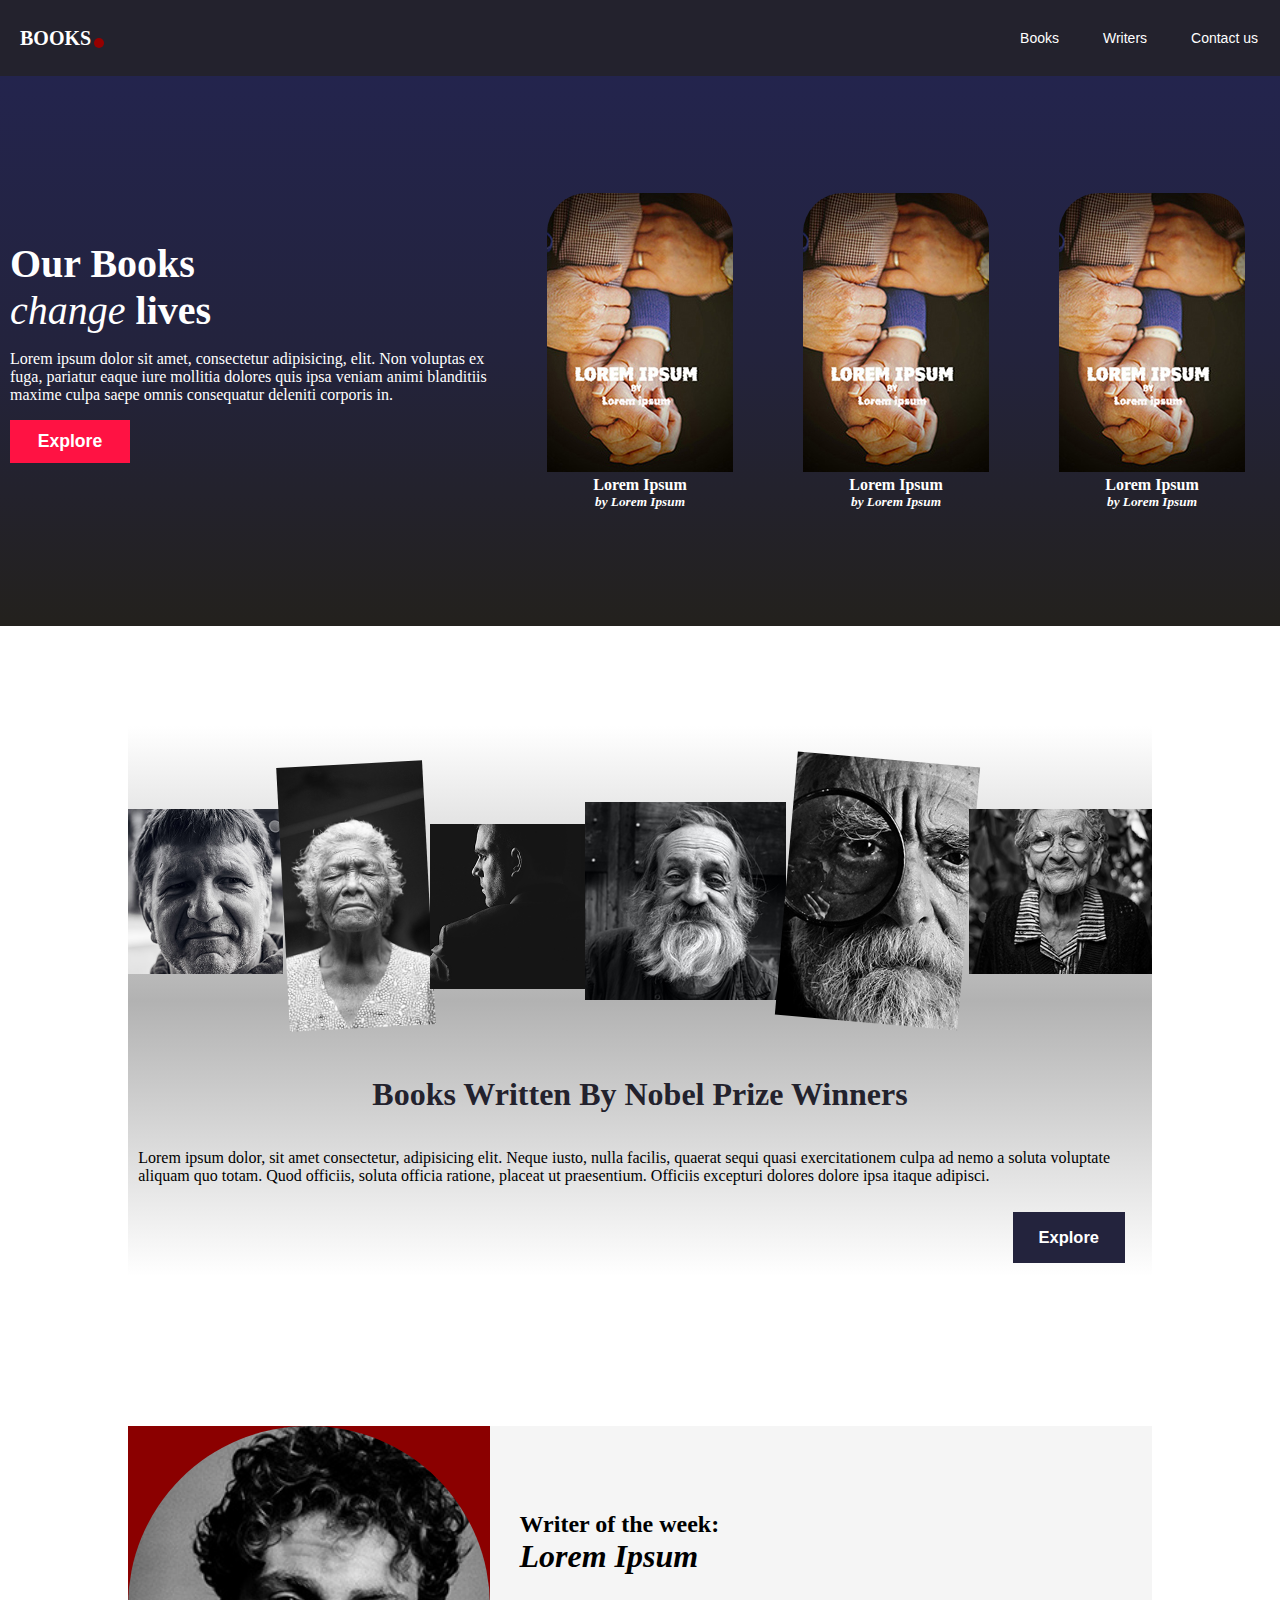
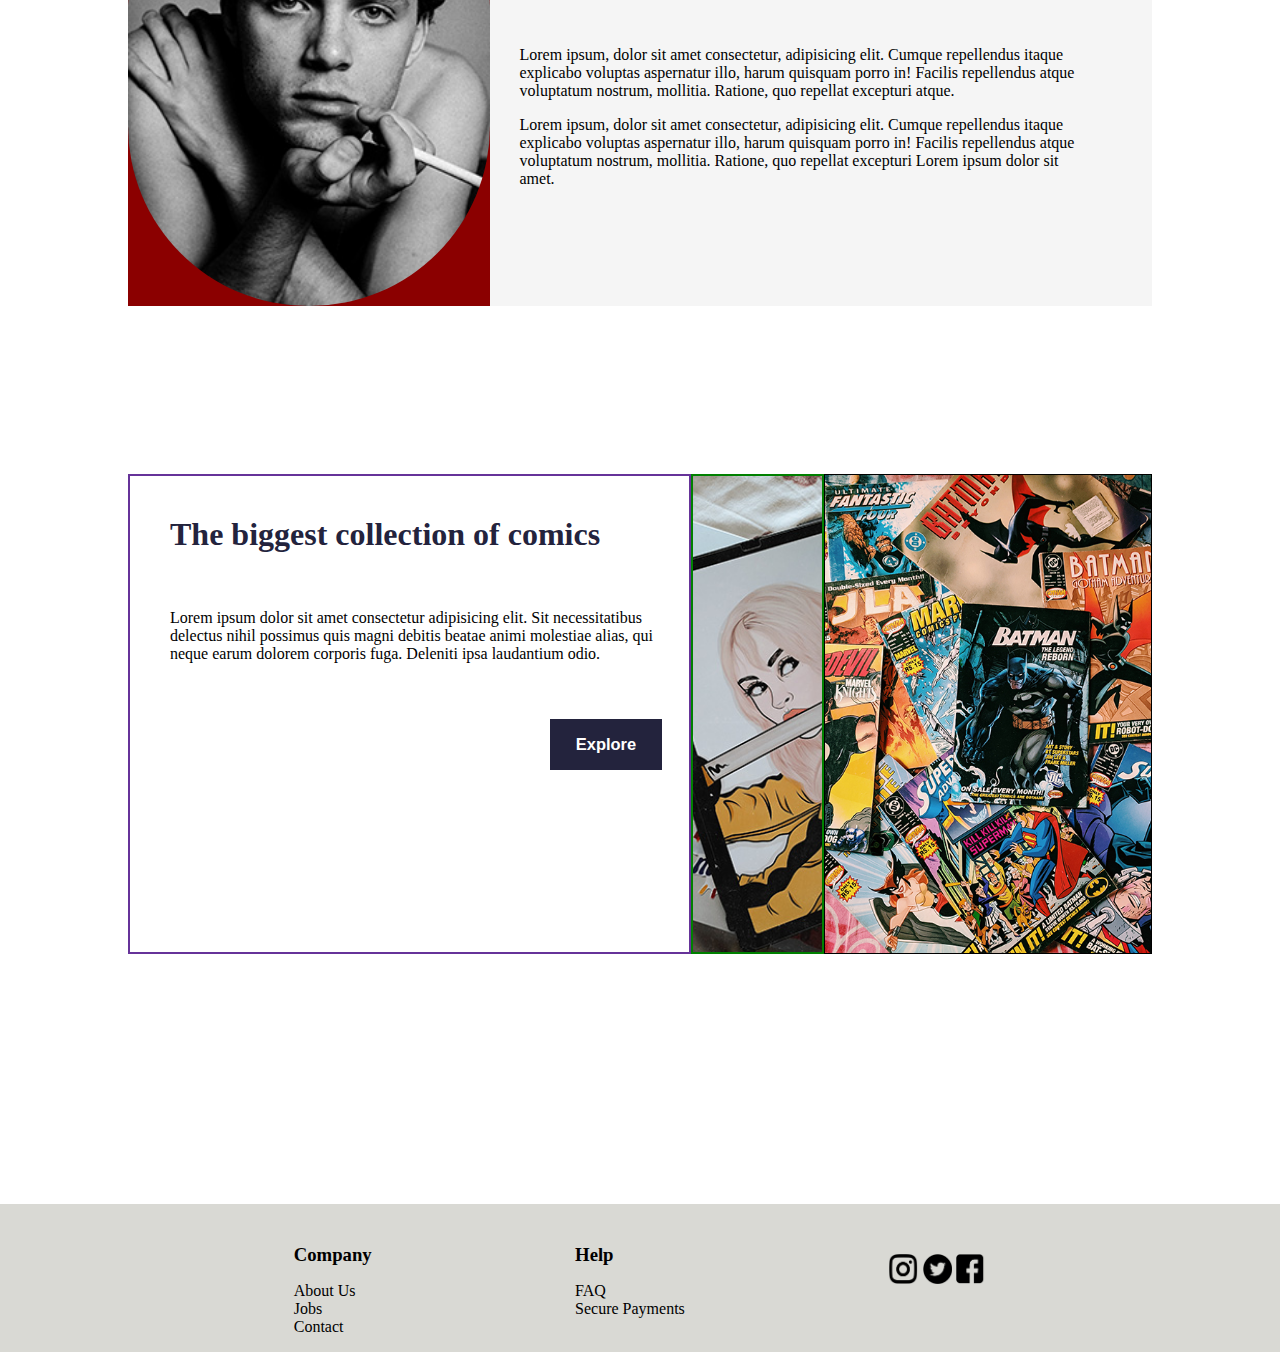
<file: index.html>
<!DOCTYPE html>
<html lang="en">
<head>
	<meta charset="UTF-8">
	<meta name="viewport" content="width=device-width, initial-scale=1.0">
	<link rel="stylesheet" href="./css/style.css">
	<link rel="stylesheet" href="./css/firstScreen.css">
	<link rel="stylesheet" href="./css/secondScreen.css">
	<link rel="stylesheet" href="./css/writerOftheWeek.css">
	<link rel="stylesheet" href="./css/comicsCollection.css">


	<title>Landing page</title>
</head>
<body>

	<!--navigation-->
	<section>		
		<nav class="container">
			<div class="logo">
				<a href="index.html"> <h1>books</h1></a>
				<div class="dot"></div>
			</div>

			<input type="checkbox" id="checkHamburger">
			<div class="hamburger">
				<div class="hamburgerLine"></div>
			</div>

			<ul>
				<li> <a href="books.html">Books</a></li>
				<li> <a href="writers.html">Writers</a></li>
				<li> <a href="contact.html">Contact us</a></li>
			</ul>
			
		</nav>
	</section>

	<!--firstScreen-->

	<section id="section2">

		<div class="firstScreen container">


			<div class="headline">
			
				<div> <h1>Our Books</h1></div>
				<div> <h1><i>change</i> lives</h1></div>
				<h1 id="specialh1"> Our books <i>change</i> lives</h1>
					
				<p>Lorem ipsum dolor sit amet, consectetur adipisicing, elit. Non voluptas ex fuga, pariatur eaque iure mollitia dolores quis ipsa veniam animi blanditiis maxime culpa saepe omnis consequatur deleniti corporis in.</p>
				<button id="mainButton">Explore</button>
			</div>

			<div class="mainBooks">

				<div class="mainBook">					
					<img src="./images/bookLorem280px.jpg" alt="">		
					<h4> <strong>Lorem Ipsum</strong></h4>
					<h5> <i>by Lorem Ipsum</i></h5>
				</div>

				<div class="mainBook">					
					<img src="./images/bookLorem280px.jpg" alt="">	
					<h4> <strong>Lorem Ipsum</strong></h4>
					<h5> <i>by Lorem Ipsum</i></h5>
						
				</div>

				<div class="mainBook">					
					<img src="./images/bookLorem280px.jpg" alt="">
					<div class="txtWrap">
						<h4> <strong>Lorem Ipsum</strong></h4>
						<h5> <i>by Lorem Ipsum</i></h5>
					</div>
				</div>				

			</div>		

		</div>

	</section> 

	<!--secondScreen-->
	
	<div class="nobel container">

		<div class="prizeWinners">

			<div class="winnersPhoto">
				<img src="./images/winner1.jpg" alt="">
			</div>

			<div class="winnersPhoto">
				<img src="./images/winner2.jpg" alt="">
			</div>

			<div class="winnersPhoto">
				<img src="./images/winner3.jpg" alt="">
			</div>

			<div class="winnersPhoto">
				<img src="./images/winner4.jpg" alt="">
			</div>

			<div class="winnersPhoto">
				<img src="./images/winner5.jpg" alt="">
			</div>

			<div class="winnersPhoto">
				<img src="./images/winner6.jpg" alt="">
			</div>

		</div>

		<div class="nobelTxt">

			<h1> books written by nobel prize winners</h1>
			<p>Lorem ipsum dolor, sit amet consectetur, adipisicing elit. Neque iusto, nulla facilis, quaerat sequi quasi exercitationem culpa ad nemo a soluta voluptate aliquam quo totam. Quod officiis, soluta officia ratione, placeat ut praesentium. Officiis excepturi dolores dolore ipsa itaque adipisci.</p>
		

			<button id="purpleButton">Explore</button>
			
		</div>

		
	</div> 

 
 	<!--writeroftheweek-->

    <div class="writerWeek container">
	
		<div class="writerImage">
			<img src="./images/writerOftheWeek.jpg" alt="">	
		</div>

		<div class="textWeek">
				
			<h2> <strong>Writer of the week:</strong></h2>
			<h1> <i>Lorem Ipsum</i> </h1>
			<p>Lorem ipsum, dolor sit amet consectetur, adipisicing elit. Cumque repellendus itaque explicabo voluptas aspernatur illo, harum quisquam porro in! Facilis repellendus atque voluptatum nostrum, mollitia. Ratione, quo repellat excepturi atque.</p>
			<p>Lorem ipsum, dolor sit amet consectetur, adipisicing elit. Cumque repellendus itaque explicabo voluptas aspernatur illo, harum quisquam porro in! Facilis repellendus atque voluptatum nostrum, mollitia. Ratione, quo repellat excepturi  Lorem ipsum dolor sit amet. </p>


		</div>

	</div>

    <!--comics collection-->

    <br>
    

   	<div class="comics container">
   		
   		<div class="txtComic">
   			
   			<h1>The biggest collection of comics</h1>

   			<p>Lorem ipsum dolor sit amet consectetur adipisicing elit. Sit necessitatibus delectus nihil possimus quis magni debitis beatae animi molestiae alias, qui neque earum dolorem corporis fuga. Deleniti ipsa laudantium odio.</p>

   			<button id="purpleButton2">Explore</button>

   		</div>

   		<div class="firstComic">
   			
   			<img src="./images/secondComic.jpg" alt="">

   		</div>

   		<div class="secondComic">

   			<img src="./images/firstComic.png" alt="">
   			
   		</div>


   	</div>	

<!--footer-->

<section id="footerColor">
	
<div class="footerContent container">

	<div class="company">
		<h3>Company</h3>
		<ul>
			<li><a href="">About Us</a></li>
			<li><a href="">Jobs</a></li>
			<li><a href="">Contact</a></li>
		</ul>
	</div>	

	<div class="help">
		<h3>Help</h3>
		<ul>
			<li><a href="">FAQ</a></li>
			<li><a href="">Secure Payments</a></li>
		</ul>
	</div>	

	<div class="footerMedia">
		<a href="https://www.instagram.com/" target="_blank"> <img src="./images/instagram.png" alt=""></a>
		<a href="https://twitter.com/i/flow/login" target="_blank"> <img src="./images/twitter.png" alt=""></a>
		<a href="https://www.facebook.com/" target="_blank"> <img src="./images/facebook.png" alt=""></a>
	</div>		

</div>
	
</section>	
	
</body>
</html>
</file>
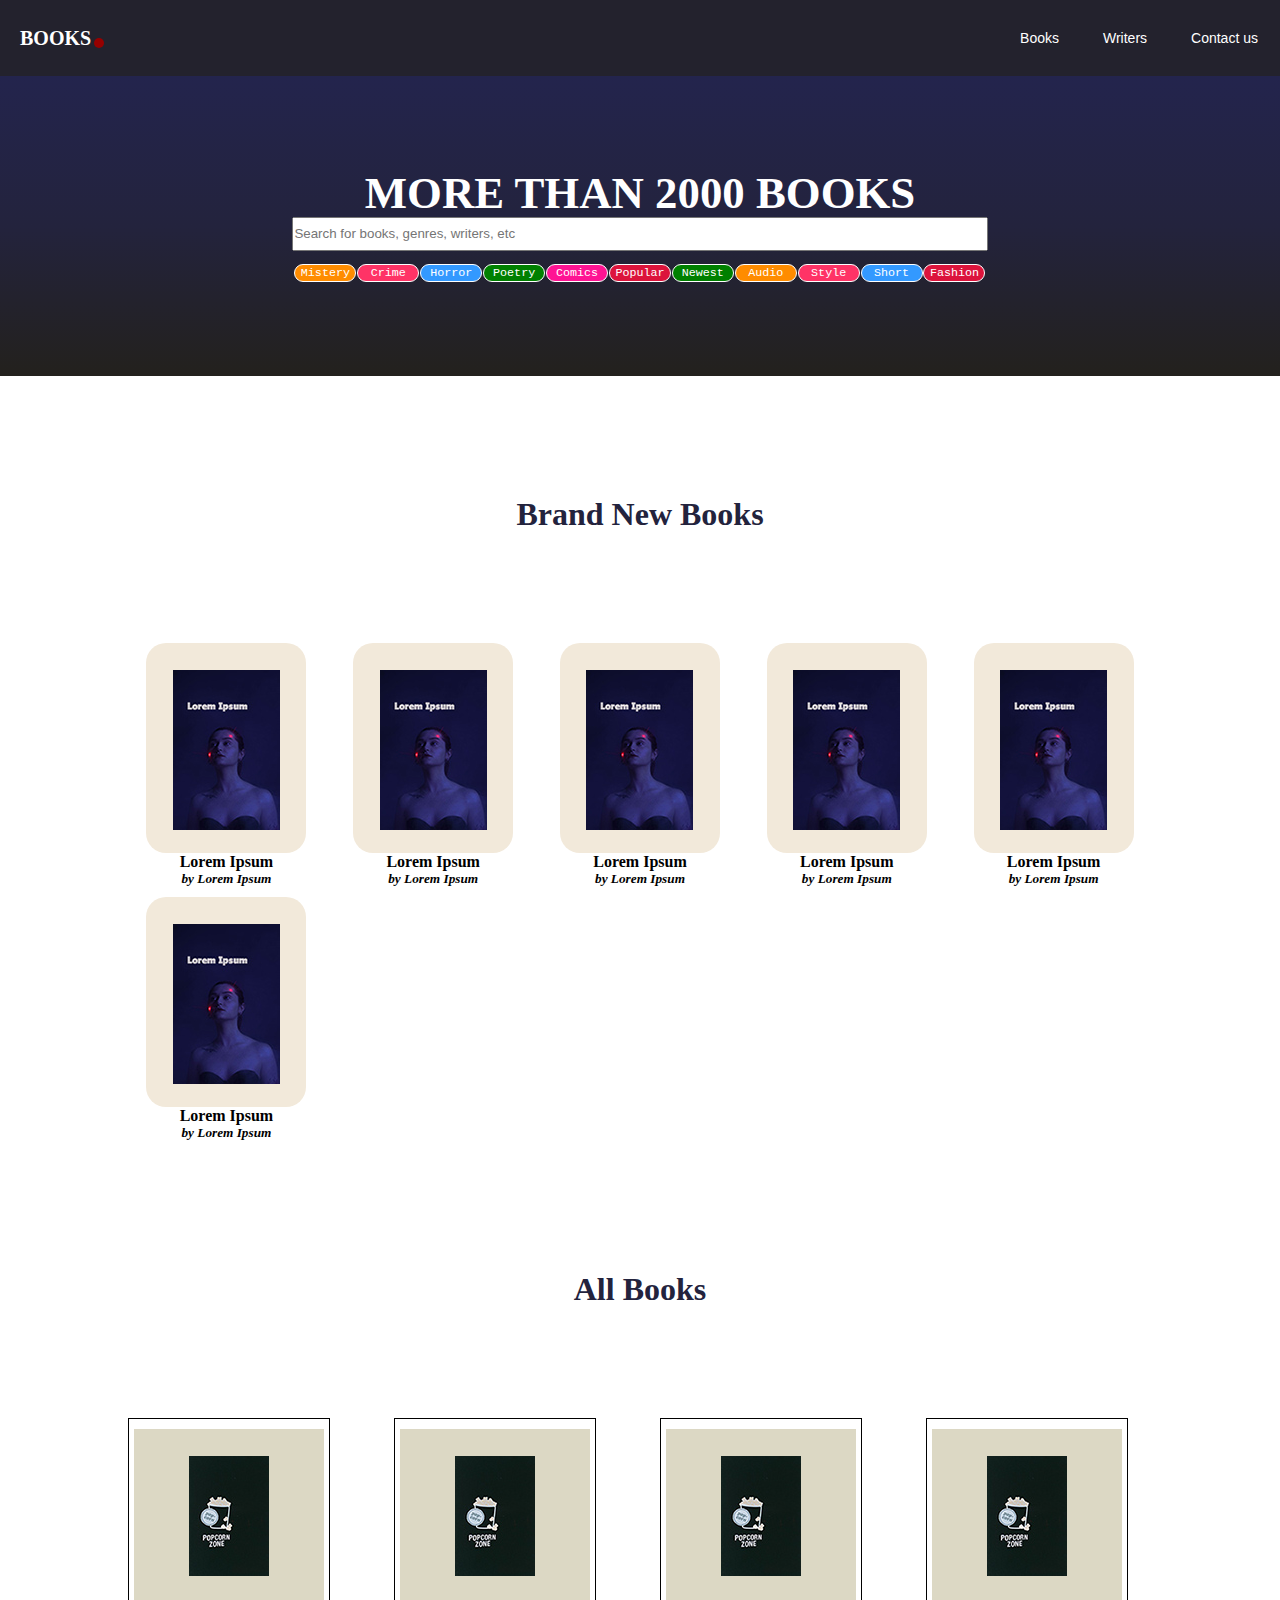
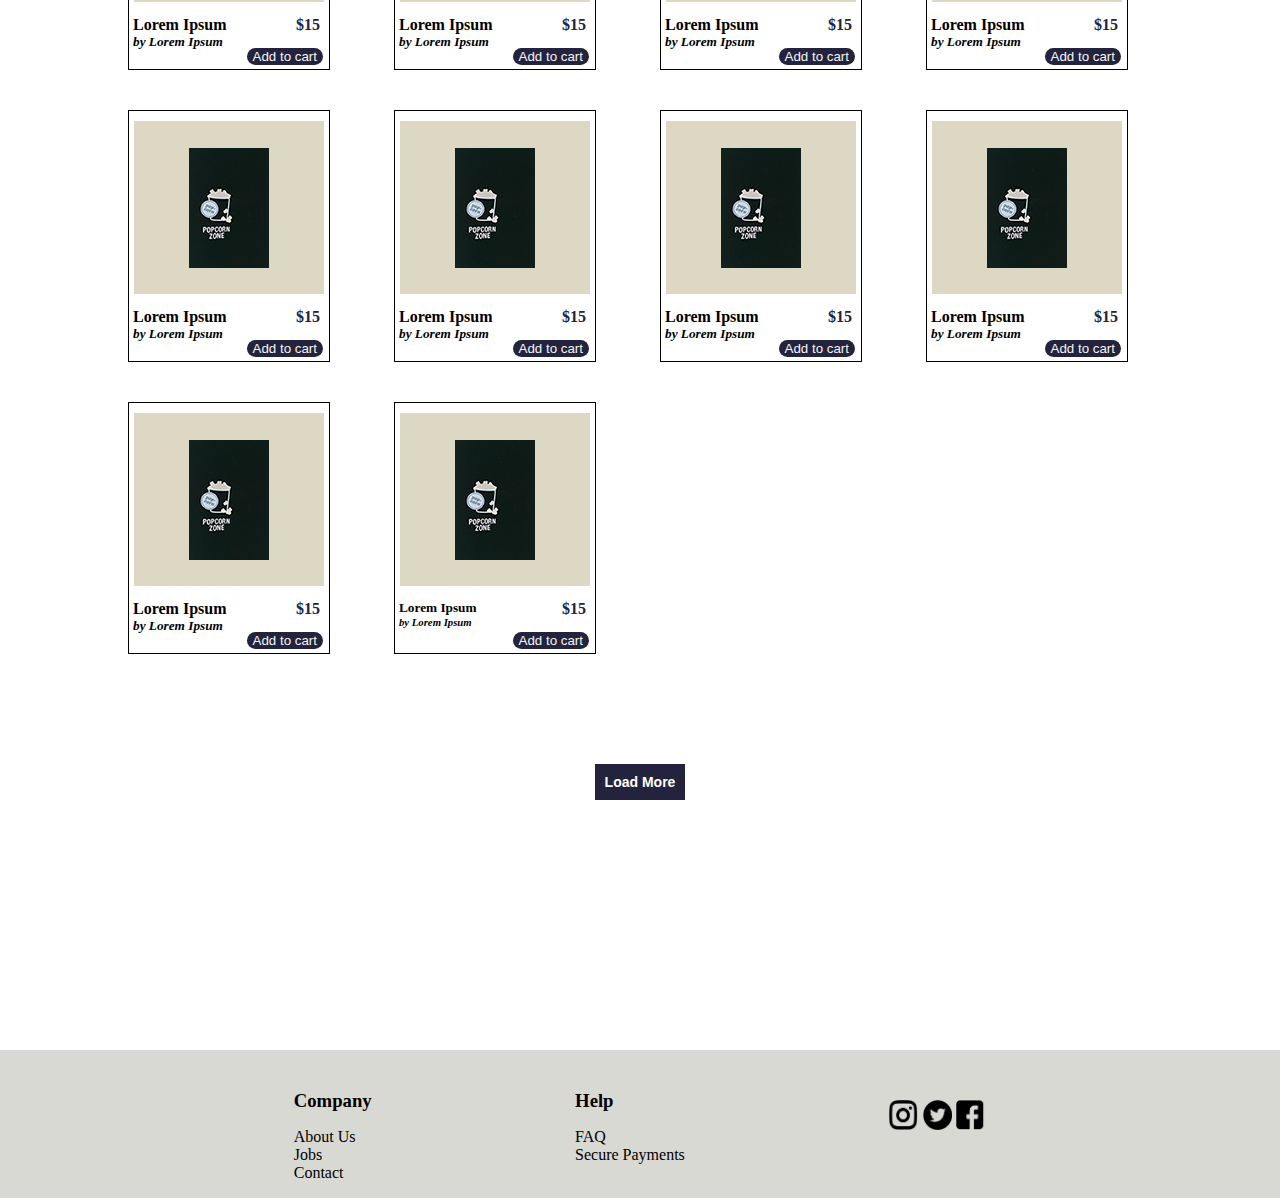
<file: books.html>
<!DOCTYPE html>
<html lang="en">
<head>
	<meta charset="UTF-8">
	<meta name="viewport" content="width=device-width, initial-scale=1.0">
	<link rel="stylesheet" href="./css/style.css">
	<link rel="stylesheet" href="./css/booksPagesearchBar.css">
	<link rel="stylesheet" href="./css/mostPopularbooks.css">
	<link rel="stylesheet" href="./css/booksPageallBooks1.css">
	<title>Books page</title>
</head>
<body>

	<!--navigation-->
	
	<section>		
		<nav class="container">
			<div class="logo">
				<a href="index.html"> <h1>books</h1></a>
				<div class="dot"></div>
			</div>

			<input type="checkbox" id="checkHamburger">
			<div class="hamburger">
				<div class="hamburgerLine"></div>
			</div>

			<ul>
				<li> <a href="books.html">Books</a></li>
				<li> <a href="writers.html">Writers</a></li>
				<li> <a href="contact.html">Contact us</a></li>
			</ul>
			
		</nav>
	</section>

	<!--booksSearchbar + buttons-->

	<section id="section2">

		<div class="SearchBox container">

			<div class="inputTitle">
				<h1> MORE THAN 2000 BOOKS </h1>
			</div>	
			
			<input type="text" placeholder="Search for books, genres, writers, etc"> 
			

			<div class="genreButtons">
				<div class="categoryBox" id="orangeButton"><a href="">Mistery</a></div>
				<div class="categoryBox" id="redButton"><a href="">Crime</a></div>
				<div class="categoryBox" id="blueButton"><a href="">Horror</a></div>
				<div class="categoryBox" ><a href="">Poetry</a></div>
				<div class="categoryBox" id="pink"><a href="">Comics</a></div>
				<div class="categoryBox" id="black"><a href="">Popular</a></div>
				<div class="categoryBox" ><a href="">Newest</a></div>
				<div class="categoryBox" id="orangeButton"><a href="">Audio</a></div>
				<div class="categoryBox"  id="redButton"><a href="">Style</a></div>
				<div class="categoryBox" id="blueButton"><a href="">Short</a></div>
				<div class="categoryBox" id="black"><a href="">Fashion</a></div>
			
				
			</div>					

		</div>
	
	</section>

	<!--titlesection-->

	<div class="title container">
		
		<h1>brand new books</h1>

	</div>


	<div class="popularBooks container">

		<!--first book-->

		<div class="bookBox">
			
			<div class="bg">
				<img src="./images/loremBook160px.jpg" alt="">
			</div>

			<h4>Lorem Ipsum</h4>
			<h5><i>by Lorem Ipsum</i></h5>

		</div>

		<!--first book-->

		<div class="bookBox">
			
			<div class="bg">
				<img src="./images/loremBook160px.jpg" alt="">
			</div>

			<h4>Lorem Ipsum</h4>
			<h5><i>by Lorem Ipsum</i></h5>

		</div>

		<!--first book-->

		<div class="bookBox">
			
			<div class="bg">
				<img src="./images/loremBook160px.jpg" alt="">
			</div>

			<h4>Lorem Ipsum</h4>
			<h5><i>by Lorem Ipsum</i></h5>

		</div>

		<!--first book-->

		<div class="bookBox">
			
			<div class="bg">
				<img src="./images/loremBook160px.jpg" alt="">
			</div>

			<h4>Lorem Ipsum</h4>
			<h5><i>by Lorem Ipsum</i></h5>

		</div>

		<!--first book-->

		<div class="bookBox">
			
			<div class="bg">
				<img src="./images/loremBook160px.jpg" alt="">
			</div>

			<h4>Lorem Ipsum</h4>
			<h5><i>by Lorem Ipsum</i></h5>

		</div>

		<!--first book-->

		<div class="bookBox">
			
			<div class="bg">
				<img src="./images/loremBook160px.jpg" alt="">
			</div>

			<h4>Lorem Ipsum</h4>
			<h5><i>by Lorem Ipsum</i></h5>

		</div>

	</div>

	<!--titlesection-->

	<div class="title container">
		
		<h1>all books</h1>

	</div>


	<div class="allBooks container">

		<!--book-->
		<div class="allBook">
			
			<div class="bgAll">
				<img src="./images/popZorn120px.jpg" alt="">
			</div>

			<div class="txtAll">

				<div class="txtTitles">
					<h4><strong>Lorem Ipsum</strong></h4>
					<h5><i>by Lorem Ipsum</i></h5>
				</div>

				<div class="txtPrice">
					<p>$15</p>
					<button>Add to cart</button>					
				</div>				

			</div>		
		</div>

		<!--book-->
		<div class="allBook">
			
			<div class="bgAll">
				<img src="./images/popZorn120px.jpg" alt="">
			</div>

			<div class="txtAll">

				<div class="txtTitles">
					<h4><strong>Lorem Ipsum</strong></h4>
					<h5><i>by Lorem Ipsum</i></h5>
				</div>

				<div class="txtPrice">
					<p>$15</p>
					<button>Add to cart</button>
				</div>				

			</div>		
		</div>

		<!--book-->
		<div class="allBook">
			
			<div class="bgAll">
				<img src="./images/popZorn120px.jpg" alt="">
			</div>

			<div class="txtAll">

				<div class="txtTitles">
					<h4><strong>Lorem Ipsum</strong></h4>
					<h5><i>by Lorem Ipsum</i></h5>
				</div>

				<div class="txtPrice">
					<p>$15</p>
					<button>Add to cart</button>
				</div>				

			</div>		
		</div>

		<!--book-->
		<div class="allBook">
			
			<div class="bgAll">
				<img src="./images/popZorn120px.jpg" alt="">
			</div>

			<div class="txtAll">

				<div class="txtTitles">
					<h4><strong>Lorem Ipsum</strong></h4>
					<h5><i>by Lorem Ipsum</i></h5>
				</div>

				<div class="txtPrice">
					<p>$15</p>
					<button>Add to cart</button>
				</div>				

			</div>		
		</div>

		<!--book-->
		<div class="allBook">
			
			<div class="bgAll">
				<img src="./images/popZorn120px.jpg" alt="">
			</div>

			<div class="txtAll">

				<div class="txtTitles">
					<h4><strong>Lorem Ipsum</strong></h4>
					<h5><i>by Lorem Ipsum</i></h5>
				</div>

				<div class="txtPrice">
					<p>$15</p>
					<button>Add to cart</button>
				</div>				

			</div>		
		</div>

		<!--book-->
		<div class="allBook">
			
			<div class="bgAll">
				<img src="./images/popZorn120px.jpg" alt="">
			</div>

			<div class="txtAll">

				<div class="txtTitles">
					<h4><strong>Lorem Ipsum</strong></h4>
					<h5><i>by Lorem Ipsum</i></h5>
				</div>

				<div class="txtPrice">
					<p>$15</p>
					<button>Add to cart</button>
				</div>				

			</div>		
		</div>

		<!--book-->
		<div class="allBook">
			
			<div class="bgAll">
				<img src="./images/popZorn120px.jpg" alt="">
			</div>

			<div class="txtAll">

				<div class="txtTitles">
					<h4><strong>Lorem Ipsum</strong></h4>
					<h5><i>by Lorem Ipsum</i></h5>
				</div>

				<div class="txtPrice">
					<p>$15</p>
					<button>Add to cart</button>
				</div>				

			</div>		
		</div>

		<!--book-->
		<div class="allBook">
			
			<div class="bgAll">
				<img src="./images/popZorn120px.jpg" alt="">
			</div>

			<div class="txtAll">

				<div class="txtTitles">
					<h4><strong>Lorem Ipsum</strong></h4>
					<h5><i>by Lorem Ipsum</i></h5>
				</div>

				<div class="txtPrice">
					<p>$15</p>
					<button>Add to cart</button>
				</div>				

			</div>		
		</div>

		<!--book-->
		<div class="allBook">
			
			<div class="bgAll">
				<img src="./images/popZorn120px.jpg" alt="">
			</div>

			<div class="txtAll">

				<div class="txtTitles">
					<h4><strong>Lorem Ipsum</strong></h4>
					<h5><i>by Lorem Ipsum</i></h5>
				</div>

				<div class="txtPrice">
					<p>$15</p>
					<button>Add to cart</button>
				</div>				

			</div>		
		</div>

		<!--book-->
		<div class="allBook">
			
			<div class="bgAll">
				<img src="./images/popZorn120px.jpg" alt="">
			</div>

			<div class="txtAll">

				<div class="txtTitles">
					<h5><strong>Lorem Ipsum</strong></h5>
					<h6><i>by Lorem Ipsum</i></h6>
				</div>

				<div class="txtPrice">
					<p>$15</p>
					<button>Add to cart</button>
				</div>				

			</div>		
		</div>

	</div>

	<div class="loadMore container">
		<button>Load More</button>
	</div>


<!--footer-->



<section id="footerColor">
	
<div class="footerContent container">

	<div class="company">
		<h3>Company</h3>
		<ul>
			<li><a href="">About Us</a></li>
			<li><a href="">Jobs</a></li>
			<li><a href="">Contact</a></li>
		</ul>
	</div>	

	<div class="help">
		<h3>Help</h3>
		<ul>
			<li><a href="">FAQ</a></li>
			<li><a href="">Secure Payments</a></li>
		</ul>
	</div>	

	<div class="footerMedia">
		<a href="https://www.instagram.com/" target="_blank"> <img src="./images/instagram.png" alt=""></a>
		<a href="https://twitter.com/i/flow/login" target="_blank"> <img src="./images/twitter.png" alt=""></a>
		<a href="https://www.facebook.com/" target="_blank"> <img src="./images/facebook.png" alt=""></a>
	</div>		

</div>
	
</section>
	
	
</body>
</html>
</file>
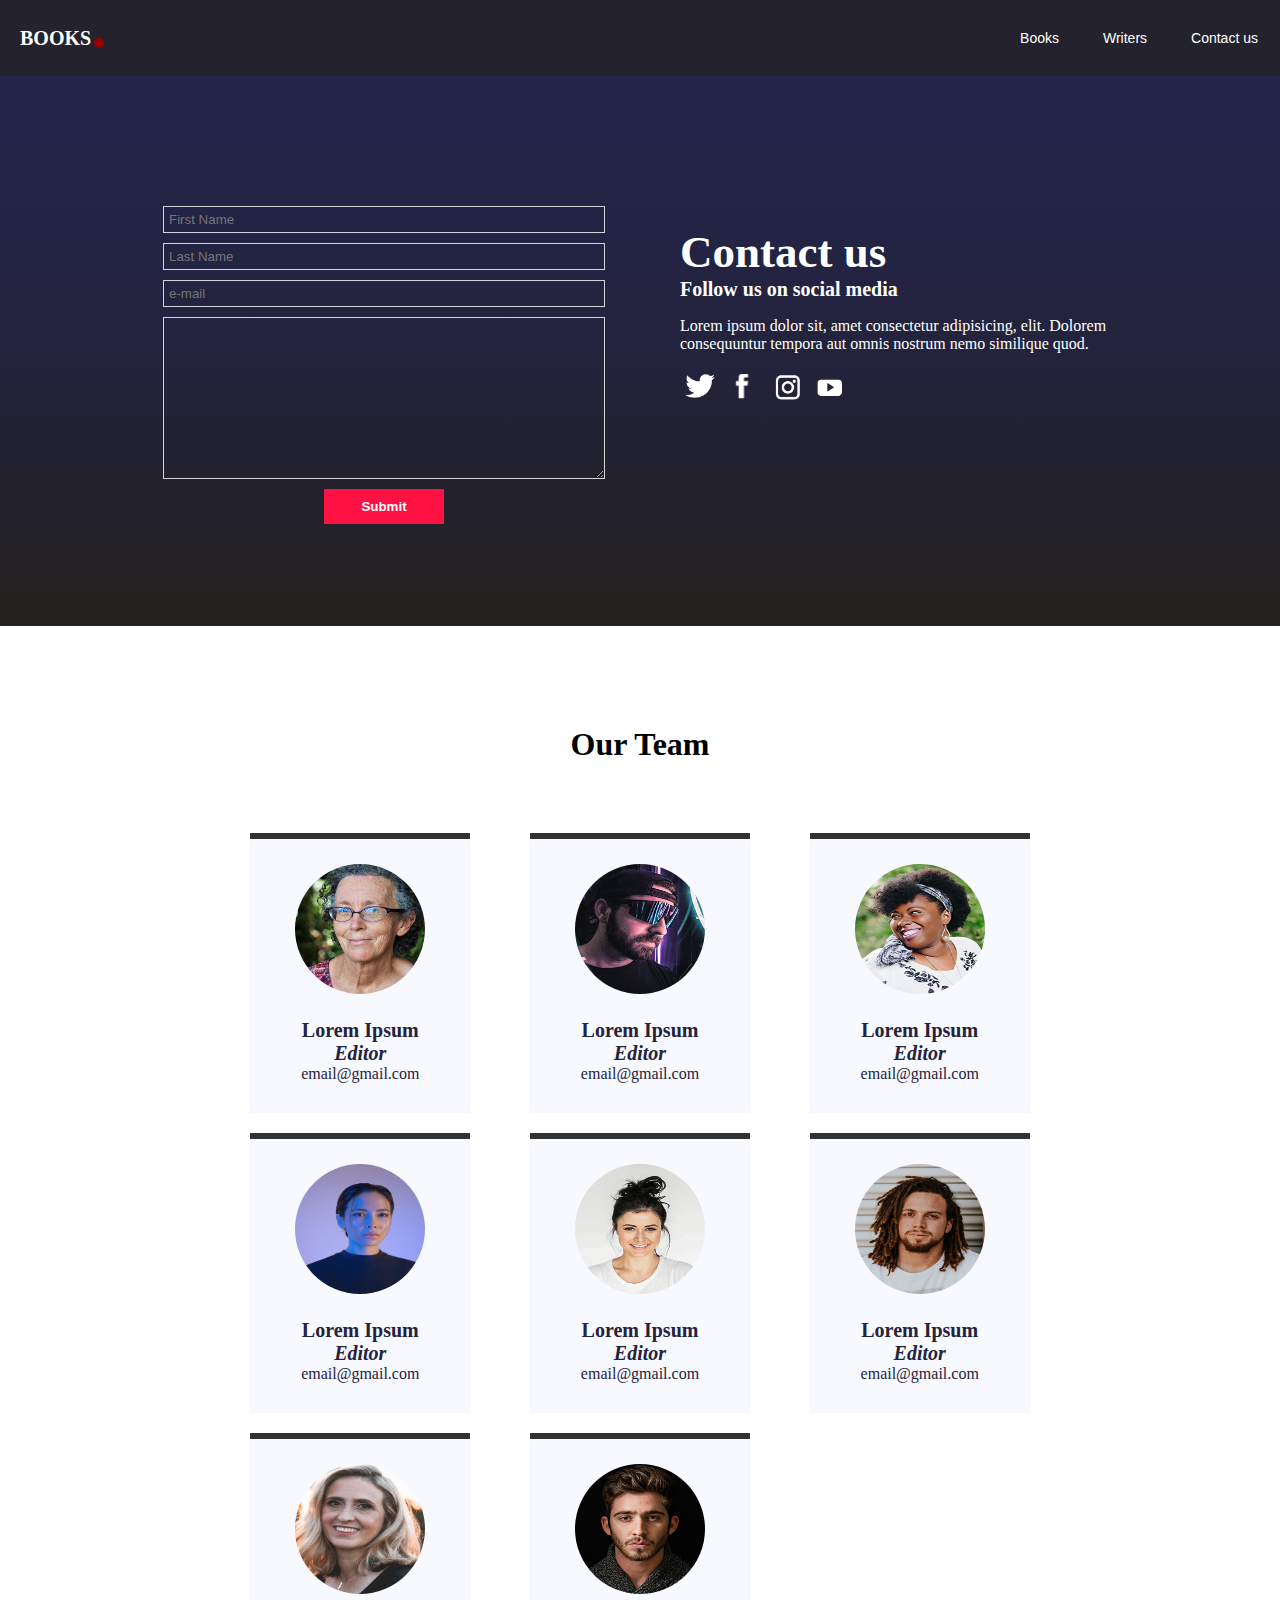
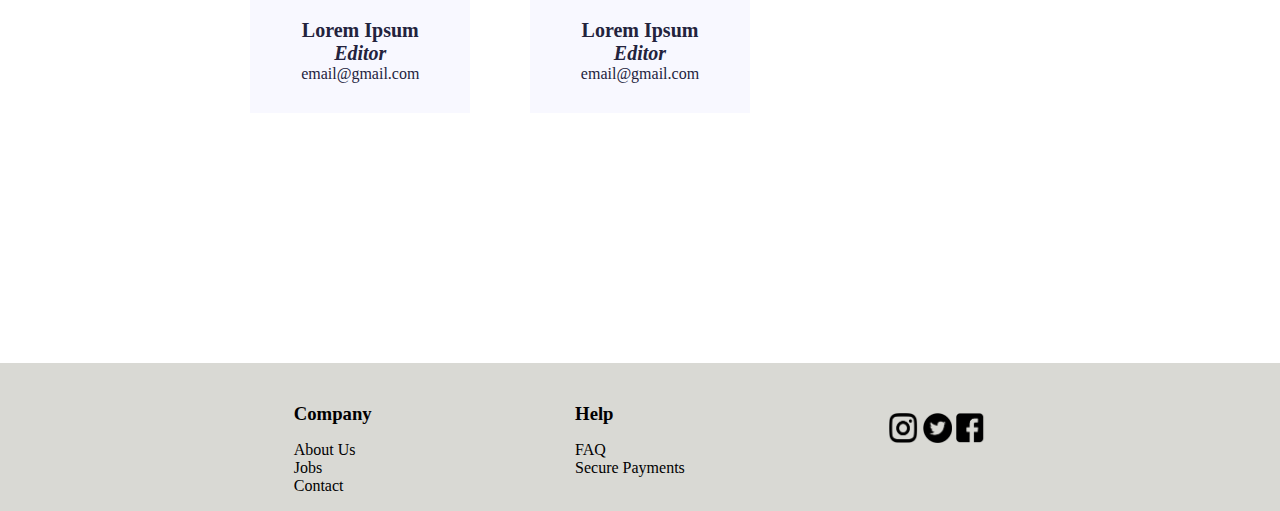
<file: contact.html>
<!DOCTYPE html>
<html lang="en">
<head>
	<meta charset="UTF-8">
	<meta name="viewport" content="width=device-width, initial-scale=1.0">
	<link rel="stylesheet" href="./css/style.css">
	<link rel="stylesheet" href="./css/contactPage.css">
	<link rel="stylesheet" href="./css/ourTeam.css">
	
	<title>	Contact page</title>
</head>
<body>

	<!--navigation-->
	<section>		
		<nav class="container">
			<div class="logo">
				<a href="index.html"> <h1>books</h1></a>
				<div class="dot"></div>
			</div>

			<input type="checkbox" id="checkHamburger">
			<div class="hamburger">
				<div class="hamburgerLine"></div>
			</div>

			<ul>
				<li> <a href="books.html">Books</a></li>
				<li> <a href="writers.html">Writers</a></li>
				<li> <a href="contact.html">Contact us</a></li>
			</ul>
			
		</nav>
	</section>

	<!--contact form-->

	<section id="section2">

		<div class="contact container">
			
			<div class="form">
				<input type="text" placeholder="First Name">
				<input type="text" placeholder="Last Name">
				<input type="text" placeholder="e-mail">
				<textarea name="" id="" cols="30" rows="10"> </textarea>
				<button>Submit</button>
			</div>

			<div class="contactText">
				
				<h1>Contact us</h1>
				<h2>Follow us on social media</h2>
				<p>Lorem ipsum dolor sit, amet consectetur adipisicing, elit. Dolorem consequuntur tempora aut omnis nostrum nemo similique quod.</p>
				<a href="https://twitter.com/?lang=en" target="_blank"> <img src="./images/TWicon.png" alt=""></a>
				<a href="https://www.facebook.com/" target="_blank"> <img src="./images/FBicon.png" alt=""></a>
				<a href="https://www.instagram.com/" target="_blank"> <img src="./images/IGicon.png" alt=""></a>
				<a href="https://www.youtube.com/@LofiGirl" target="_blank"> <img src="./images/YTicon1.png" alt=""></a>		

			</div>

		</div>	

	</section>

	<div class="ourTeam container">
		
		<h1>Our Team</h1>

		
		<div class="teamGrid">

			<!---team Member--->
			<div class="teamCard">
				<img src="./images/member (1).jpg" alt="">
				<p>Lorem Ipsum</p>
				<p>Editor</p>
				<p>email@gmail.com</p>
			</div>

			<!---team Member--->
			<div class="teamCard">
				<img src="./images/member (2).jpg" alt="">
				<p>Lorem Ipsum</p>
				<p>Editor</p>
				<p>email@gmail.com</p>
			</div>

			<!---team Member--->
			<div class="teamCard">
				<img src="./images/member (3).jpg" alt="">
				<p>Lorem Ipsum</p>
				<p>Editor</p>
				<p>email@gmail.com</p>
			</div>

			<!---team Member--->
			<div class="teamCard">
				<img src="./images/member (9).jpg" alt="">
				<p>Lorem Ipsum</p>
				<p>Editor</p>
				<p>email@gmail.com</p>
			</div>

			<!---team Member--->
			<div class="teamCard">
				<img src="./images/member (5).jpg" alt="">
				<p>Lorem Ipsum</p>
				<p>Editor</p>
				<p>email@gmail.com</p>
			</div>

			<!---team Member--->
			<div class="teamCard">
				<img src="./images/member (13).jpg" alt="">
				<p>Lorem Ipsum</p>
				<p>Editor</p>
				<p>email@gmail.com</p>
			</div>

			<!---team Member--->
			<div class="teamCard">
				<img src="./images/member (18).jpg" alt="">
				<p>Lorem Ipsum</p>
				<p>Editor</p>
				<p>email@gmail.com</p>
			</div>

			<!---team Member--->
			<div class="teamCard">
				<img src="./images/member (8).jpg" alt="">
				<p>Lorem Ipsum</p>
				<p>Editor</p>
				<p>email@gmail.com</p>
			</div>
			
		</div>

	</div>


<!--footer-->


<section id="footerColor">
	
<div class="footerContent container">

	<div class="company">
		<h3>Company</h3>
		<ul>
			<li><a href="">About Us</a></li>
			<li><a href="">Jobs</a></li>
			<li><a href="">Contact</a></li>
		</ul>
	</div>	

	<div class="help">
		<h3>Help</h3>
		<ul>
			<li><a href="">FAQ</a></li>
			<li><a href="">Secure Payments</a></li>
		</ul>
	</div>	

	<div class="footerMedia">
		<a href="https://www.instagram.com/" target="_blank"> <img src="./images/instagram.png" alt=""></a>
		<a href="https://twitter.com/i/flow/login" target="_blank"> <img src="./images/twitter.png" alt=""></a>
		<a href="https://www.facebook.com/" target="_blank"> <img src="./images/facebook.png" alt=""></a>
	</div>		

</div>
	
</section>


	
</body>
</html>
</file>
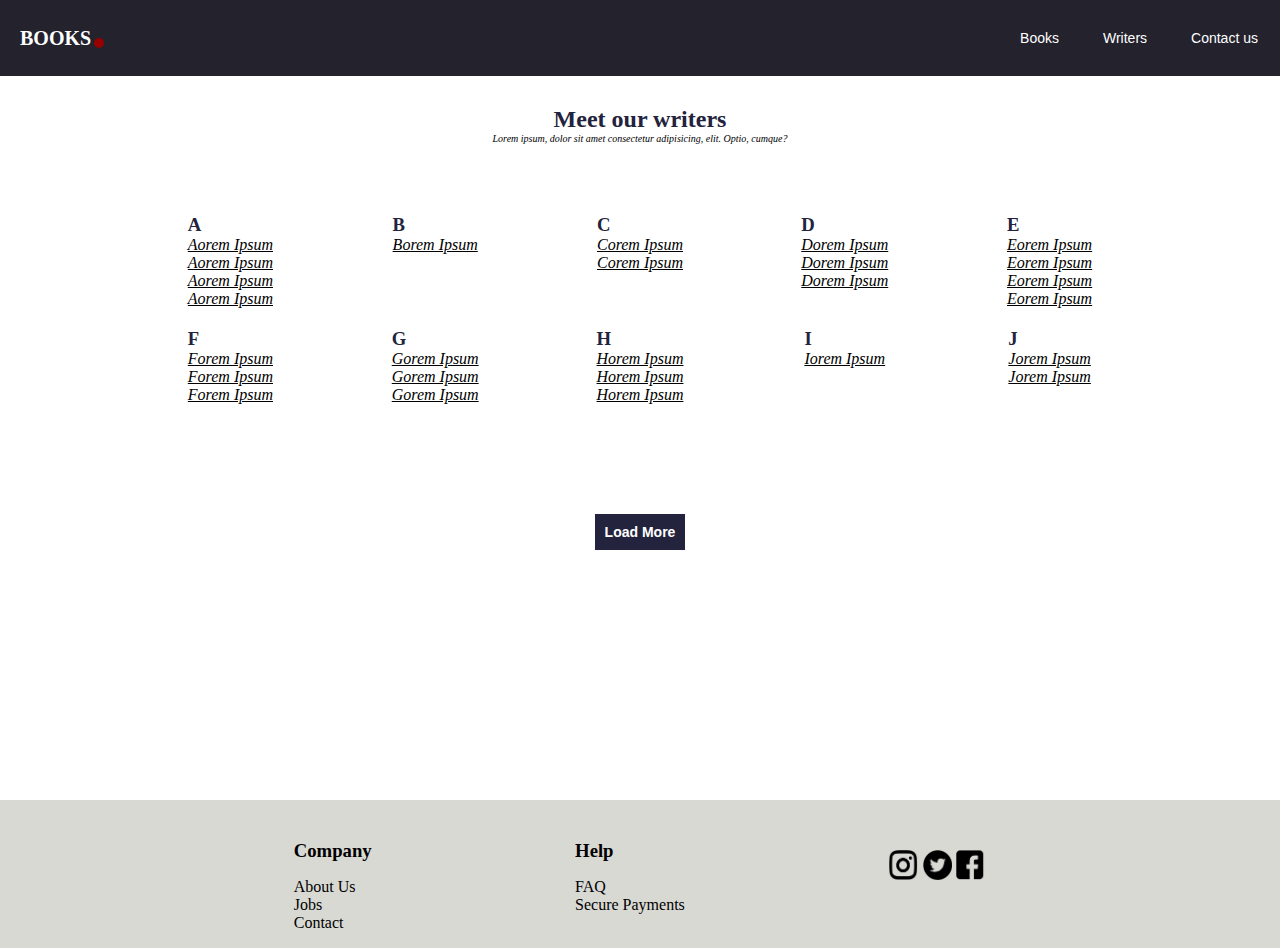
<file: writers.html>
<!DOCTYPE html>
<html lang="en">
<head>
	<meta charset="UTF-8">
	<meta name="viewport" content="width=device-width, initial-scale=1.0">
	<title>Document</title>
	<link rel="stylesheet" href="./css/style.css">
	<link rel="stylesheet" href="./css/writersPage.css">
	<link rel="stylesheet" href="./css/booksPagenewbooks.css">
	<link rel="stylesheet" href="./css/booksPageallBooks1.css">
</head>
<body>

	<!--navigation-->
	<section>		
		<nav class="container">
			<div class="logo">
				<a href="index.html"> <h1>books</h1></a>
				<div class="dot"></div>
			</div>

			<input type="checkbox" id="checkHamburger">
			<div class="hamburger">
				<div class="hamburgerLine"></div>
			</div>

			<ul>
				<li> <a href="books.html">Books</a></li>
				<li> <a href="writers.html">Writers</a></li>
				<li> <a href="contact.html">Contact us</a></li>
			</ul>
			
		</nav>
	</section>

	<div class="writersNames container">
		
		<h2>Meet our writers</h2>
		<p> <i>Lorem ipsum, dolor sit amet consectetur adipisicing, elit. Optio, cumque?</i></p>

		<div class="writersGrid">

			<div class="boxName">

				<h3><strong>A</strong></h3>
				<ul>
				<li> <a href="">Aorem Ipsum</a> </li>
				<li> <a href="">Aorem Ipsum</a> </li>
				<li> <a href="">Aorem Ipsum</a> </li>
				<li> <a href="">Aorem Ipsum</a> </li>
				</ul>

			</div>

			<div class="boxName">

				<h3><strong>B</strong></h3>
				<ul>
				<li> <a href="">Borem Ipsum</a> </li>
				</ul>

			</div>

			<div class="boxName">

				<h3><strong>C</strong></h3>
				<ul>
				<li> <a href="">Corem Ipsum</a> </li>
				<li> <a href="">Corem Ipsum</a> </li>
				</ul>

			</div>


			<div class="boxName">

				<h3><strong>D</strong></h3>
				<ul>
				<li> <a href="">Dorem Ipsum</a> </li>
				<li> <a href="">Dorem Ipsum</a> </li>
				<li> <a href="">Dorem Ipsum</a> </li>
				</ul>

			</div>

			<div class="boxName">

				<h3><strong>E</strong></h3>
				<ul>
				<li> <a href="">Eorem Ipsum</a> </li>
				<li> <a href="">Eorem Ipsum</a> </li>
				<li> <a href="">Eorem Ipsum</a> </li>
				<li> <a href="">Eorem Ipsum</a> </li>
				</ul>

			</div>

			<div class="boxName">

				<h3><strong>F</strong></h3>
				<ul>
				<li> <a href="">Forem Ipsum</a> </li>
				<li> <a href="">Forem Ipsum</a> </li>
				<li> <a href="">Forem Ipsum</a> </li>
				</ul>

			</div>

			<div class="boxName">

				<h3><strong>G</strong></h3>
				<ul>
				<li> <a href="">Gorem Ipsum</a> </li>
				<li> <a href="">Gorem Ipsum</a> </li>
				<li> <a href="">Gorem Ipsum</a> </li>
				</ul>

			</div>

			<div class="boxName">

				<h3><strong>H</strong></h3>
				<ul>
				<li> <a href="">Horem Ipsum</a> </li>
				<li> <a href="">Horem Ipsum</a> </li>
				<li> <a href="">Horem Ipsum</a> </li>
				</ul>

			</div>

			<div class="boxName">

				<h3><strong>I</strong></h3>
				<ul>
				<li> <a href="">Iorem Ipsum</a> </li>
				</ul>

			</div>

			<div class="boxName">

				<h3><strong>J</strong></h3>
				<ul>
				<li> <a href="">Jorem Ipsum</a> </li>
				<li> <a href="">Jorem Ipsum</a> </li>
				</ul>

			</div>		

		</div>

	</div>

	<!--button-->

	<div class="loadMore container">
		<button>Load More</button>
	</div>


	<section id="footerColor">
	
		<div class="footerContent container">

			<div class="company">
				<h3>Company</h3>
				<ul>
					<li><a href="">About Us</a></li>
					<li><a href="">Jobs</a></li>
					<li><a href="">Contact</a></li>
				</ul>
			</div>	

			<div class="help">
				<h3>Help</h3>
				<ul>
					<li><a href="">FAQ</a></li>
					<li><a href="">Secure Payments</a></li>
				</ul>
			</div>	

			<div class="footerMedia">
				<a href="https://www.instagram.com/" target="_blank"> <img src="./images/instagram.png" alt=""></a>
				<a href="https://twitter.com/i/flow/login" target="_blank"> <img src="./images/twitter.png" alt=""></a>
				<a href="https://www.facebook.com/" target="_blank"> <img src="./images/facebook.png" alt=""></a>
			</div>		

		</div>
		
	</section>
	
</body>
</html>
</file>
<file: css/style.css>
body {
	margin: 0;
	font-size: 100%;
}

h1,h2,h3 {
	font-family: Verdana;
	margin: 0;
}

.container {
	max-width: 1280px;
	margin: 0 auto;
}

section {
	background-color: #23222d;
}

#section2 {
	/*background-color:#23233d;*/
	background-image: linear-gradient(#23244d, #23233d, #23211d);
}

/*navigation*/

nav {
	display: flex;
	justify-content: space-between;
	align-items: center;
	font-family: Arial;
}

nav input {
	display: none;
}

nav ul {
	margin: 0;
	padding: 0;
	display: flex;
}

nav ul li {
	list-style: none;
}

nav ul li a {
	color: white;
	text-decoration: none;
	padding: 30px 22px;
	display: inline-block;
	font-size: 14px;
}

nav ul li a:hover {
	background-color: white;
	color: #23233d;
}

.logo {
	display: flex;
	align-items: center;
}

.logo a {
	text-decoration: none;
}

.logo h1 {
	margin: 0;
	padding: 10px 20px;
	font-size: 20px;
	text-transform: uppercase;
	font-weight: bold;
	color: white;
}

.logo .dot {
	width: 10px;
	height: 10px;
	border-radius: 50%;
	background-color: #960000;
	position: relative;
	top: 5px;
	right: 17px;
}

/*footer*/

#footerColor {
	background-color: #D9D9D4;
	margin: 0;  
}

.footerContent {
	width: 70%;
	display: flex;
	justify-content: space-around;
	margin-top: 250px;
}

.footerContent h3 {
	margin-top: 40px;
}

.footerContent .footerMedia a img {
	width: 30px;
	height: 30px;
	margin-top: 50px;
}

.footerContent ul {
	padding: 0;
	list-style: none;
}

.footerContent ul li a {
	text-decoration: none;
	color: black;
}

.footerContent ul li a:hover {
	text-decoration: underline;
}


/*responsive*/

@media (max-width: 750px) {

	nav {
		display: block;
		min-height: 40px;
	}

	nav #checkHamburger {
		display: block;
		width: 40px;
		height: 40px;
		position: absolute;
		top: 0;
		right: 0;
		margin: 0;
		z-index: 3;
		opacity: 0;
	}

	nav .hamburger {
		width: 40px;
		height: 40px;
		position: absolute;
		top: 0;
		right: 0;
		margin: 0;
	}

	nav .hamburger .hamburgerLine {
		width: 70%;
		height: 5%;
		background-color: white;
		position: relative;
		left: 15%;
		top: 50%;
	}

	nav .hamburger .hamburgerLine::after {
		content: "";
		width: 100%;
		background-color: white;
		height: 100%;
		position: absolute;
		top: 10px;
		left: 0;
	}

	nav .hamburger .hamburgerLine::before {
		content: "";
		width: 100%;
		background-color: white;
		height: 100%;
		position: absolute;
		top: -10px;
		left: 0;
	}

	nav ul {
		margin-top: 15px;
		display: none;
	}

	nav ul li a {
		display: block;
	}

	nav #checkHamburger:checked ~ ul {
		display: block;
	}	

	.footerContent {
		flex-direction: column;
		margin-top: 300px;
	}

}
</file>
<file: css/firstScreen.css>
.firstScreen {
	height: 550px;
	display: flex;
    justify-content: space-between;
}

.headline {
	width: 40%;
	display: flex;
	flex-direction: column;
	justify-content: center;
}

.headline h1:first-child {
	padding-left: 10px;
	color: white;
	font-size: 40px;
}

.headline i {
	font-weight: 300;
}

.headline p {
	padding-left: 10px;
	margin-right: 5px;
	color: white;
}

#specialh1 {
	display: none;
}

#mainButton {
	min-width:80px;
	max-width: 120px;
	padding: 10px;
	margin-left: 10px;
	background-color: #FF1243; 
  	border: 1px solid #FF1243;
  	box-sizing: border-box;
  	color: white;
  	text-align: center;
  	text-decoration: none;
  	display: inline-block;
  	font-size: 1.1em;
  	font-weight: 700;
}

#mainButton:hover {
	background-color: transparent;
	color: #FF1243;
	border-color: white;
}


/*mainbooks*/
.mainBooks {
	width: 60%;
	display: flex;
	align-items: center;
	justify-content: space-around;
}

.mainBooks img {
	width: 100%;
	border-top-right-radius: 40px;
	border-top-left-radius: 40px;

}

.mainBooks h5,h4 {
	margin: 0;
	padding: 0;
	text-align: center;
	color: white;
}

@media (max-width: 1050px) {

	.mainBook {
		width: 90%;
		margin: 0 auto;
		padding: 0px;
	}

	.mainBooks div:first-child {
		display: none;
	}

	.mainBooks img {
		width: 65%;
		display: block;
		margin: 0 auto;

	}
}

@media (max-width: 860px) {

	.headline {
	width: 40%;
	display: flex;
	flex-direction: column;
	justify-content: center;
	}

	.mainBooks {
	width: 60%;
	}

}

@media (max-width: 680px) {

	.firstScreen {	
	display: flex;
	flex-direction: column;
    justify-content: space-between;
	}

	.headline h1:first-child {
	display: none;
	}

	#mainButton {
		width: 120px;
		margin: 0 auto;
	}

	#specialh1 {
		display: inline-block;
		color: white;
		text-align: center;
		font-size: 2em;
		padding-bottom: 10px;
	}

	.headline {
	width: 100%;
	height: 200px;
	display: flex;
	flex-direction: column;
	justify-content: center;
	order: 2;
	}

	.mainBooks {
		width: 100%;
		height: 350px;
		order: 1;
	}

	.mainBooks .mainBook {
		align-self: center;
		margin-top: 20px;	
	}

	.mainBooks img {
	width: 50%;
	border-top-right-radius: 40px;
	border-top-left-radius: 40px;

	}

}

@media (max-width: 500px) {


	.headline p {
	display: none;
	}

	.mainBooks .mainBook {
		width: 65%;
		margin-top: 60px;
	}
	.mainBooks div:last-child {
		display: none;
	}

	.mainBooks img {
	width: 70%;
	}

}
</file>
<file: css/secondScreen.css>
.nobel {
	margin-top: 100px;
	width: 80%;
	height: 550px;
	background-image: linear-gradient( rgba(255, 255, 255, 1.0), rgba(0, 0, 0, 0.3), rgba(255, 255, 255, 1.0)); 
}


/*photo conatiner*/
.nobel .prizeWinners {
	width: 100%;
	height: 60%;
	display: flex;
	justify-content: center;
	align-items: center;
}

.prizeWinners .winnersPhoto {
	height: 70%;
	width: 17%;
}

.prizeWinners .winnersPhoto img {
	object-fit: cover;
	width: 100%;
	height: 100%;
}

/*winner photos style*/

.prizeWinners .winnersPhoto:first-child {
	height: 50%;
	width: 17%;
}

.prizeWinners .winnersPhoto:nth-child(2) {
	transform: rotate(-3deg);
	width: 16%;
	height: 80%;
	position: relative;
	top: 5px;

}

.prizeWinners .winnersPhoto:nth-child(3) {
	height: 50%;
	position: relative;
	top: 15px;
	z-index: 1;
}

.prizeWinners .winnersPhoto:nth-child(4) {
	width: 22%;
	height: 60%;
	position: relative;
	top: 10px;
}

.prizeWinners .winnersPhoto:nth-child(5) {
	width: 20%;
	height: 80%;
	transform: rotate(5deg);
	position: relative;
	right: 0px;
}

.prizeWinners .winnersPhoto:last-child {
	height: 50%;
	width: 20%;
	z-index: 1;
}

/*nobelTxt*/

.nobel .nobelTxt {
	width: 100%;
	height: 40%;
	display: flex;
	flex-direction: column;
	align-items: center;
}

.nobelTxt h1 {
	text-transform: capitalize;
	padding: 1%;
	color: #23222d;
	padding-top: 20px;
}

.nobelTxt p {
	padding:1%;
}

#purpleButton {
	min-width:80px;
	max-width: 120px;
	padding: 15px 25px;
	margin-right: 27px;
	background-color: #23233d; 
	border: 1px solid #23233d;
  	box-sizing: border-box;
  	color: white;
  	align-self: flex-end;
  	text-decoration: none;
  	display: inline-block;
  	font-weight: 700;
  	font-size: 1.03em;
}

#purpleButton:hover {
	background-color: transparent;
	color: #23233d;
	border-color: black;
}

/*responsive*/

@media (max-width: 750px) {

	.nobel {
		width: 100%;
		display: flex;
		flex-direction: column;
	} 

	.nobel .prizeWinners {
		display: flex;
		flex-wrap: wrap;
	}

	/*winner photos style*/
	
	.prizeWinners .winnersPhoto:first-child {
		height: 50%;
		width: 33%;
	}

	.prizeWinners .winnersPhoto:nth-child(2) {
		transform: rotate(0deg);
		width: 33%;
		height: 50%;
		position: static;
		
	}

	.prizeWinners .winnersPhoto:nth-child(3) {
		width: 33%;
		height: 50%;
		position: static;
	}

	.prizeWinners .winnersPhoto:nth-child(4) {
		width: 33%;
		height: 50%;
		position: static;
	}

	.prizeWinners .winnersPhoto:nth-child(5) {
		width: 33%;
		height: 50%;
		transform: rotate(0deg);
		position: static;
	}

	.prizeWinners .winnersPhoto:last-child {
		height: 50%;
		width: 33%;
		z-index: 1;
	}

	/*nobelTxt*/

	.nobelTxt {
		display: flex;
		flex-direction: column;
		align-items: center;
	}

	.nobelTxt h1 {
		text-transform: capitalize;
		padding: 0.2%;
		font-size: 2em;
	}

	.nobelTxt p {
		margin-top: 30px;
	}
}
</file>
<file: css/writerOftheWeek.css>
.writerWeek {
	margin-top: 150px;
	width: 80%;
	height: 480px;
	background-color: whitesmoke;
	display: flex;
}

/*image*/

.writerImage {
	width: 36%;
	height: 100%;
	background-color: darkred;
}

.writerImage img {
	object-fit: cover;
	height: 100%;
	width: 100%;
	border-radius: 180px;
		
}

/*text week*/

.textWeek {
	width: 60%;
	padding: 30px;
}

.textWeek h2 {
	padding-top:55px ;
}

.textWeek p {
	padding-right: 40px;
}

.textWeek h1 {
	padding-bottom: 55px;
}


/*responsive*/

@media (max-width:920px) {

	.writerWeek {
		flex-direction: column;
	}

	.writerImage {
	width: 100%;
	/*height: 100%;*/
	background-color: darkred;
	}

	.textWeek {
	width: 100%;
	padding: 0px;
	background-color: ghostwhite;
	}

	.textWeek * {
	padding: 5px;
	}

	.textWeek p {
	padding-right: 10px;
	}

	.textWeek h1 i {
	padding-bottom: 20px;
	font-size: 1;
	}

}
</file>
<file: css/comicsCollection.css>
/*comic*/
.comics {
	margin-top: 150px;
	width: 80%;
	height: 480px;
	display: flex;
	box-sizing: border-box;
}

/*text*/

.comics .txtComic {
	width: 55%;
	/*height: 100%;*/
	border: 2px solid rebeccapurple;
	display: flex;
	flex-direction: column;
	box-sizing: border-box;
}

.txtComic h1 {
	font-family: Verdana;
	color: #23233d;
	font-weight: 700;
	margin: 0;
	padding: 40px;
}

.txtComic p {
	padding-left: 40px;
	padding-right: 5px;
	padding-bottom: 40px;
}

.txtComic #purpleButton2 {
	min-width:80px;
	max-width: 120px;
	padding: 15px 25px;
	margin-right: 27px;
	background-color: #23233d; 
	border: 1px solid #23233d;
  	box-sizing: border-box;
  	color: white;
  	align-self: flex-end;
  	text-decoration: none;
  	display: inline-block;
  	font-weight: 700;
  	font-size: 1.03em;
  	box-sizing: border-box;
}

#purpleButton2:hover {
	background-color: transparent;
	color: #23233d;
	border-color: black;
}

/*firstComic*/

.comics .firstComic  {
	width: 13%;
	border: 2px solid green;
	box-sizing: border-box;
}

.comics .firstComic img {
	object-fit: cover;
	width: 100%;
	height: 100%;
}

/*second comic, girl*/

.comics .secondComic {
	width: 32%;
	border: 1px solid black;
	box-sizing: border-box;
}

.comics .secondComic img {
	object-fit: cover;
	width: 100%;
	height: 100%;
}

@media (max-width: 920px) {

	/*comic/flex*/
	.comics {
	margin-top: 550px;
	width: 80%;
	/*height: 70vh;*/
	display: flex;
	flex-direction: column;
    }

    /*text*/

    .comics .txtComic {
	width: 100%;
	display: flex;
	flex-direction: column;
	order: 2;
	}

	.txtComic h1 {
	padding: 5px;
	}

	.txtComic p {
	padding-left: 10px;
	padding-right: 5px;
	padding-bottom: 5px;
	}

	#purpleButton2 {
		margin-bottom: 10px;
	}

	/*first comic*/
	.comics .firstComic {
		width: 100%;
		height: 170px;
		order: 1;
	}

	/*second comic*/

	.comics .secondComic {
		width: 100%;
		height: 200px;
		order: 3;
	}
	
}
</file>
<file: css/booksPagesearchBar.css>
/*title that goes under searchBar*/

.title h1 {
	text-align: center;
	text-transform: capitalize;
	vertical-align: middle;
	margin-top: 120px;
	color: #23233d;
}

/*searchBox*/

 .SearchBox {
	width: 60%;
	height: 300px;
	display: flex;
	flex-direction: column;
	justify-content: center;
	align-items: center;
}

/*3 main divs*/

.SearchBox .inputTitle {
	width: 100%;
	height: 20%;
}

.SearchBox input {
	position: relative;
	width: 90%;
	height: 10%;
	padding: 0;
	margin: 0 auto;
}

input[type="text"] {
	font-weight: 300;
}

.SearchBox .genreButtons {
	width: 90%;
	height: 15%;
	display: flex;
	justify-content: space-between;
	align-items: center;
	flex-wrap: wrap;
}

.SearchBox .genreButtons .categoryBox {
	min-width: 60px;
	height: 35%;
	background-color: green;
	border: 1px solid white;
	border-radius: 15px;
	display: flex;
	justify-content: center;
	align-items: center;
		
}

.SearchBox .genreButtons .categoryBox a {
	text-decoration: none;
	color: white;
	font-size: 0.9em;
	font-family: monospace;
	padding: 5px;	
}

.inputTitle h1 {
 	margin: 0;
 	text-align: center;
 	color: white;
 	font-size: 50px;
 }

 .SearchBox .genreButtons .categoryBox:hover {
 	transform: scale(1.1);
 }

/*color Button*/

#orangeButton {
	background-color:darkorange;
}
#redButton {
	background-color: #FF3366;
}
#blueButton {
	background-color: #3399FF;
}
#yellowButton {
	background-color:#FA9917;
}

#pink {
	background-color: deeppink;
}

#black {
	background-color: crimson;
}

/*searchBar*/

@media (max-width:1350px) {

	.inputTitle h1 {
 	margin-top: 10px;
 	margin-bottom: 12px;
 	text-align: center;
 	color: white;
 	font-size: 3.5vw;
 	}
	
}

@media (max-width:800px) {

	.inputTitle h1 {
 	margin-top: 25px;
 	padding: 0px;
 	text-align: center;
 	color: white;
 	font-size: 3.7vw;
 	}	
}

@media (max-width:750px) {
	.SearchBox {
	width: 90%;
	height: 400px;
	display: flex;
	flex-direction: column;
	justify-content: center;
	align-items: center;
	}

	.SearchBox .genreButtons .categoryBox {
	min-width: 40px;
	height: 35%;
	background-color: green;
	border: 1px solid white;
	border-radius: 15px;
	display: flex;
	justify-content: center;
	align-items: center;	
	}

	.SearchBox .genreButtons .categoryBox a {
	text-decoration: none;
	color: white;
	font-size: 0.7em;
	padding: 2px;	
	}

	.inputTitle h1 {
 	margin-top: 35px;
 	text-align: center;
 	color: white;
 	font-size: 5.2vw;
 	}

}

@media (max-width:550px) {

	.inputTitle h1 {
 	margin-top: 45px;
 	text-align: center;
 	color: white;
 	font-size: 25px;
 	}

 	.SearchBox input {
	position: relative;
	width: 90%;
	height: 25px;
	padding: 0;
	margin: 0 auto;
	}

}

@media (max-width:415px) {

	.inputTitle h1 {
 	margin-top: 50px;
 	text-align: center;
 	color: white;
 	font-size: 18px;
 	}

}
</file>
<file: css/mostPopularbooks.css>
.popularBooks {
	margin-top: 100px;
	width: 80%;
	padding: 10px;
	display: grid;
	grid-gap: 20px;
	grid-template-columns: repeat(6, 1fr);
}

.bookBox img {
	display: block;
	margin: 0 auto;
	padding-top: 27px;
}

.bookBox h5,h4 {
	margin: 0;
	padding: 0;
	text-align: center;	
}


.bg {
	background-color: #f2e9da;
	height: 210px;
	width: 160px;
	margin: 0 auto;
	border-radius: 20px;
}

@media (max-width: 1650px) {
	.popularBooks {
		display: grid;
		grid-template-columns: repeat(6, 1fr);
		grid-gap: 10px;
	}
}

@media (max-width: 1400px) {
	.popularBooks {
		display: grid;
		grid-template-columns: repeat(5, 1fr);
	}
}

@media (max-width: 1100px) {
	.popularBooks {
		display: grid;
		grid-template-columns: repeat(4, 1fr);
	}
}

@media (max-width: 900px) {
	.popularBooks {
		display: grid;
		grid-template-columns: repeat(3, 1fr);
	}
}

@media (max-width: 600px) {
	.popularBooks {
		display: grid;
		grid-template-columns: repeat(2, 1fr);
	}
}

@media (max-width: 490px) {
	.popularBooks {
		display: grid;
		grid-template-columns: repeat(1, 1fr);
	}
}
</file>
<file: css/booksPageallBooks1.css>
.allBooks {
	margin-top: 100px;
	width: 80%;
	display: grid;
	grid-gap: 40px;
	padding: 10px;
	grid-template-columns: repeat(5, 1fr);
	
}

.allBook {
	width: 200px;
	border: 1px solid black;
}

.allBook .bgAll {
	height: 173px;
	width: 190px;
	background-color: #DCD8C4;
	margin: 10px auto;
	
}

.allBook img {
	display: block;
	margin: 0 auto;
	padding-top: 27px;
}

/*.allBook h5 {
	margin: 0;
	padding: 0;
}*/

.allBook .txtAll {
	width: 190px;
	padding: 4px;
	display: flex;
	justify-content: space-between;
}

.allBook .txtAll h6,h5 {
	margin: 0px;
	padding-top: 0px;
}

.txtPrice p {
	margin: 0;
	padding-bottom: 13px;
	padding-right: 3px;
	text-align: right;
	color: #23233d;
	font-weight: 700;
}

.txtPrice button {
	background-color: #23233d;
	border: none;
	border-radius: 60px;
	color: whitesmoke;
}

.txtPrice button:hover {
	background-color: #23211d;
}

/*load more button*/

.loadMore button {
	background-color: #23233d;
	display: block;
	color: white;
	margin: 100px auto;
	padding: 10px 10px;
	font-size: 14px;
	font-weight: 700;
	border: none;
}

.loadMore button:hover {
	background-color: #23211d;
}

@media (max-width: 1300px) {
	.allBooks {
		display: grid;
		grid-template-columns: repeat(4, 1fr);
	}
}

@media (max-width: 1060px) {
	.allBooks {
		display: grid;
		grid-template-columns: repeat(3, 1fr);
	}
}

@media (max-width: 850px) {
	.allBooks {
		display: grid;
		grid-template-columns: repeat(2, 1fr);
	}

	.allBook {
		margin: 0 auto;
	}
}

@media (max-width: 550px) {
	.allBooks {
		display: grid;
		grid-template-columns: repeat(1, 1fr);
	}

	.allBooks .allBook {
		margin: 0 auto;
	}
}
</file>
<file: css/contactPage.css>
.contact {
	width: 80%;
	height: 550px;
	display: flex;
}

.contact .form {
	width: 50%;
}

.contact .contactText {
	width: 50%;
}

.contactText * {
	padding-left: 40px;
}

.form * {
	background-color: transparent;
	display: block;
	width: 430px;
	padding: 5px;
	margin: 10px auto;
	border: 1px solid rgba(255, 255, 255, 0.8);	
	color: ghostwhite;
}

.form input:first-child {
	margin-top: 130px;
}

.form button {
	min-width:80px;
	max-width: 120px;
	padding: 10px;
	background-color: #FF1243; 
  	border: none;
  	color: white;
  	text-align: center;
  	text-decoration: none;
  	display: block;
  	font-weight: 700;
  	margin: 0 auto;
}

.form button:hover {
	background-color: transparent;
	color: #FF1243;
	border: 1px solid white;
	box-sizing: border-box;
}

/*contactText*/

.contactText a {
	display: inline-block;
	width: 30px;
	height: 30px;
	padding-left: 5px;
	padding-right: 5px;
}

.contactText a:nth-child(4) {
	height: 25px;
	position: relative;
	bottom: 5px;
}

.contactText a:nth-child(6) {
	height: 25px;
	position: relative;
	bottom: 4px;
}

.contactText a:nth-child(7) {
	height: 35px;
	width:px;
	position: relative;
	top: 2px;
} 

.contact a img {
	object-fit: cover;
	width: 100%;
	height: 100%;
}

.contactText h1 {
	color: white;
	font-size: 45px;
	margin-top: 150px;
}

.contactText h2 {
	color: white;
	font-size: 20px;
}

.contactText p {
	color: white;
}

/*responsive*/

@media (max-width: 1020px) {

	.contact {
	width: 100%;
	height: 680px;
	margin: 0 auto;
	display: flex;
	flex-direction: column;
	}

	.contact .form {
	width: 100%;
	padding: 0px 0px;
	order: 2;
	display: flex;
	flex-direction: column;
	justify-content: center;
	}

	.contactText * {
	padding-left: 0px;
	}

	.contactText h1 {
	color: white;
	margin-top: 40px;
	}

	.contactText p {
	padding-left: 50px;
	padding-right: 50px;
	}

	.form input:first-child {
	margin-top: 150px;
	}

	.form * {
	max-width: 70vw;
	}

	.form textarea {
		height: 140px;
	}

	.contact .contactText {
	width: 100%;
	height: 150px;
	/*padding: 50px 0px;*/
	order: 1;
	text-align: center;
	}
}

@media (max-width: 405px) {

	.contactText p {
	display: none;
	}

	.form input:first-child {
	margin-top: 80px;
	}

}
</file>
<file: css/ourTeam.css>
.ourTeam {
	width: 80%;
	margin-top: 100px;
}

.ourTeam h1 {
	text-align: center;

}

.teamGrid {
	margin: 70px auto;
	width: 80%;
	display: grid;
	grid-template-columns: repeat(4, 1fr);
	grid-gap: 20px;
}

.teamGrid .teamCard {
	width: 220px;
	height: 280px;
	margin: 0 auto;
	background-color: ghostwhite;
	border-top: 6px solid rgba(0, 0, 0, 0.8);
	box-sizing: border-box;
	text-align: center;
	color: #23233d;
}

.teamCard p {
	margin: 0;
}

.teamCard p:nth-child(2) {
	font-weight: 700;
	font-size: 20px;
}

.teamCard p:nth-child(3) {
	font-style: italic;
	font-size: 20px;
	font-weight: 700;
}

.teamCard img {
	width: 130px;
	height: 130px;
	border-radius: 360px;
	display: block;
	margin: 25px auto;
}




@media (max-width: 1280px) {
	.teamGrid {
		grid-template-columns: repeat(3, 1fr);
	}
}

@media (max-width: 1070px) {
	.teamGrid {
		display: grid;
		grid-template-columns: repeat(2, 1fr);
	}
}

@media (max-width: 700px) {
	.teamGrid {
		display: grid;
		grid-template-columns: repeat(1, 1fr);
	}
}
</file>
<file: css/writersPage.css>
.writersNames {
	width: 80%;
}

.writersNames h2 {
	text-align: center;
	margin-top: 30px;
	color: #23233d;
}

.writersNames p {
	margin: 0;
	padding-bottom: 60px;
	font-size: 10px;
	text-align: center;
}

.writersNames .writersGrid {
	display: grid;
	grid-template-columns: repeat(5, 1fr);
}

.boxName {
	margin: 10px auto;
}

.boxName ul {
	list-style: none;
	margin: 0;
	padding: 0;
}

.boxName h3 strong {
	color: #23233d;
}

.boxName ul li a {
	color: black;
	font-style: italic;
}

.boxName ul li a:hover {
	color: darkred;
}

@media (max-width: 580px) {

	.writersNames .writersGrid {
	display: grid;
	grid-template-columns: repeat(3, 1fr);
	}
}

@media (max-width: 380px) {

	.writersNames .writersGrid {
	display: grid;
	grid-template-columns: repeat(2, 1fr);
	}
}
</file>
<file: css/booksPagenewbooks.css>
.allBooks {
	margin-top: 100px;
	width: 80%;
	display: grid;
	grid-gap: 40px;
	padding: 10px;
	grid-template-columns: repeat(5, 1fr);
	
}

.allBook {
	width: 200px;
	border: 1px solid black;
}

.allBook .bgAll {
	height: 173px;
	width: 190px;
	background-color: #DCD8C4;
	margin: 10px auto;
	
}

.allBook img {
	display: block;
	margin: 0 auto;
	padding-top: 27px;
}

/*.allBook h5 {
	margin: 0;
	padding: 0;
}*/

.allBook .txtAll {
	width: 190px;
	padding: 4px;
	display: flex;
	justify-content: space-between;
}

.allBook .txtAll h6,h5 {
	margin: 0px;
	padding-top: 0px;
}

.txtPrice p {
	margin: 0;
	padding-bottom: 13px;
	padding-right: 3px;
	text-align: right;
	color: #23233d;
	font-weight: 700;
}

.txtPrice button {
	background-color: #23233d;
	border: none;
	border-radius: 60px;
	color: whitesmoke;
}

/*load more button*/

.loadMore button {
	background-color: #23233d;
	display: block;
	color: white;
	margin: 100px auto;
	padding: 10px 10px;
	font-size: 14px;
	font-weight: 700;
	border: none;
}

@media (max-width: 1300px) {
	.allBooks {
		display: grid;
		grid-template-columns: repeat(4, 1fr);
	}
}

@media (max-width: 1060px) {
	.allBooks {
		display: grid;
		grid-template-columns: repeat(3, 1fr);
	}
}

@media (max-width: 850px) {
	.allBooks {
		display: grid;
		grid-template-columns: repeat(2, 1fr);
	}

	.allBook {
		margin: 0 auto;
	}
}

@media (max-width: 550px) {
	.allBooks {
		display: grid;
		grid-template-columns: repeat(1, 1fr);
	}

	.allBooks .allBook {
		margin: 0 auto;
	}
}
</file>
